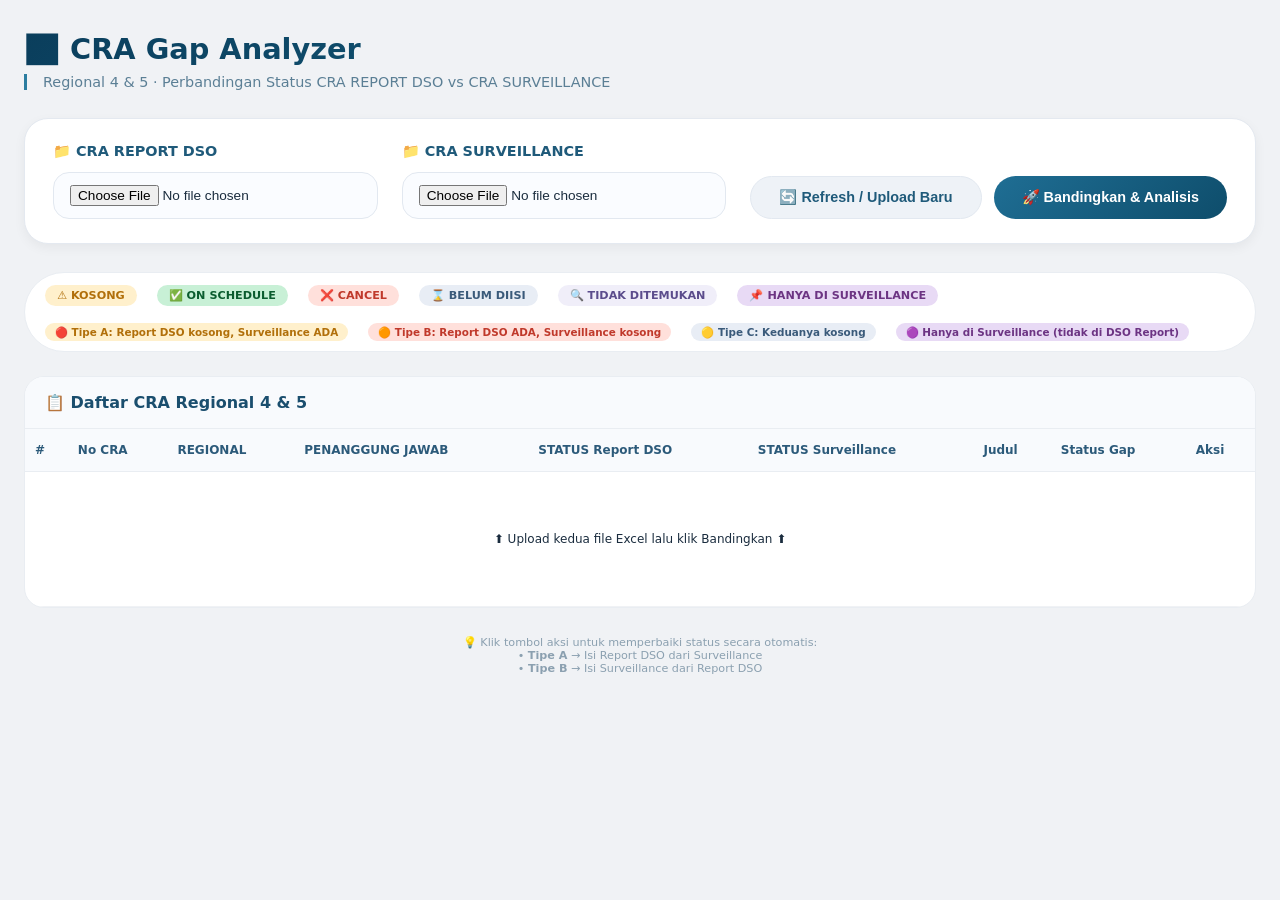
<file: cravalidator.html>
<!DOCTYPE html>
<html lang="id">
<head>
    <meta charset="UTF-8">
    <meta name="viewport" content="width=device-width, initial-scale=1.0">
    <title>CRA Gap Analyzer | Telkom Regional 4 & 5</title>
    <style>
        * {
            margin: 0;
            padding: 0;
            box-sizing: border-box;
        }
        body {
            font-family: 'Inter', system-ui, -apple-system, 'Segoe UI', Roboto, sans-serif;
            background: #f0f2f5;
            padding: 32px 24px;
            color: #1a2c3e;
        }
        .container {
            max-width: 1600px;
            margin: 0 auto;
        }
        
        .header {
            margin-bottom: 28px;
        }
        h1 {
            font-size: 1.8rem;
            font-weight: 700;
            background: linear-gradient(135deg, #0a3e5c, #1a6e8f);
            -webkit-background-clip: text;
            background-clip: text;
            color: transparent;
        }
        .subhead {
            color: #5b7f95;
            margin-top: 8px;
            font-size: 0.9rem;
            border-left: 3px solid #2c7da0;
            padding-left: 16px;
        }
        
        .upload-grid {
            display: flex;
            flex-wrap: wrap;
            gap: 24px;
            background: white;
            padding: 24px 28px;
            border-radius: 24px;
            margin-bottom: 28px;
            box-shadow: 0 4px 12px rgba(0,0,0,0.05);
            border: 1px solid #e4e9f0;
        }
        .upload-card {
            flex: 1;
            min-width: 260px;
        }
        .upload-card label {
            font-weight: 600;
            display: flex;
            align-items: center;
            gap: 8px;
            margin-bottom: 12px;
            color: #1f5a7a;
            font-size: 0.9rem;
        }
        .upload-card input {
            width: 100%;
            padding: 12px 16px;
            border: 1.5px solid #e2e8f0;
            border-radius: 16px;
            font-size: 0.85rem;
            background: #fafcff;
            transition: all 0.2s;
        }
        .upload-card input:hover {
            border-color: #2c7da0;
        }
        .upload-card input:focus {
            outline: none;
            border-color: #2c7da0;
            box-shadow: 0 0 0 3px rgba(44,125,160,0.1);
        }
        .btn-group {
            display: flex;
            gap: 12px;
            margin-top: 28px;
            align-self: flex-end;
        }
        .btn-compare {
            background: linear-gradient(135deg, #1f6e94, #0e4d6b);
            border: none;
            color: white;
            font-weight: 600;
            padding: 12px 28px;
            border-radius: 40px;
            cursor: pointer;
            font-size: 0.9rem;
            transition: all 0.2s;
        }
        .btn-compare:hover {
            transform: translateY(-1px);
            box-shadow: 0 6px 14px rgba(31,110,148,0.25);
        }
        .btn-refresh {
            background: #eef2f7;
            border: 1.5px solid #e2e8f0;
            color: #1f5a7a;
            font-weight: 600;
            padding: 12px 28px;
            border-radius: 40px;
            cursor: pointer;
            font-size: 0.9rem;
        }
        .btn-refresh:hover {
            background: #e2e8f0;
        }
        
        .tabs {
            display: flex;
            gap: 8px;
            margin-bottom: 20px;
            background: white;
            padding: 6px;
            border-radius: 60px;
            width: fit-content;
            border: 1px solid #e9edf2;
        }
        .tab-btn {
            padding: 10px 24px;
            border-radius: 40px;
            border: none;
            background: transparent;
            font-weight: 600;
            cursor: pointer;
            transition: all 0.2s;
            font-size: 0.85rem;
            color: #5b7f95;
        }
        .tab-btn.active {
            background: linear-gradient(135deg, #1f6e94, #0e4d6b);
            color: white;
            box-shadow: 0 2px 6px rgba(0,0,0,0.1);
        }
        
        .stats-grid {
            display: flex;
            flex-wrap: wrap;
            gap: 16px;
            margin-bottom: 28px;
        }
        .stat-card {
            background: white;
            border-radius: 20px;
            padding: 16px 24px;
            flex: 1;
            min-width: 160px;
            box-shadow: 0 2px 8px rgba(0,0,0,0.04);
            border: 1px solid #e9edf2;
            cursor: pointer;
            transition: all 0.2s;
        }
        .stat-card:hover {
            transform: translateY(-2px);
            box-shadow: 0 6px 14px rgba(0,0,0,0.1);
        }
        .stat-card .label {
            font-size: 0.7rem;
            text-transform: uppercase;
            letter-spacing: 1px;
            color: #7c8f9f;
        }
        .stat-card .value {
            font-size: 2rem;
            font-weight: 700;
            margin-top: 6px;
        }
        .stat-card.priority .value { color: #e67e22; }
        .stat-card.warning .value { color: #e74c3c; }
        .stat-card.info .value { color: #2c7da0; }
        .stat-card.success .value { color: #27ae60; }
        .stat-card.only-surv .value { color: #8e44ad; }
        
        .legend {
            background: white;
            padding: 12px 20px;
            border-radius: 60px;
            display: flex;
            flex-wrap: wrap;
            gap: 20px;
            margin-bottom: 24px;
            font-size: 0.7rem;
            border: 1px solid #e9edf2;
        }
        .badge {
            display: inline-flex;
            align-items: center;
            gap: 6px;
            padding: 4px 12px;
            border-radius: 40px;
            font-size: 0.7rem;
            font-weight: 600;
        }
        .badge-missing { background: #fff0cc; color: #b16f0a; }
        .badge-ok { background: #c8f0d6; color: #0a5c2e; }
        .badge-cancel { background: #ffe0db; color: #c0392b; }
        .badge-ref { background: #e8edf5; color: #3a5a7a; }
        .badge-notfound { background: #f0eef9; color: #5b4c8c; }
        .badge-onlysurv { background: #e8daf5; color: #6c3483; }
        .gap-type {
            font-size: 0.65rem;
            font-weight: 700;
            padding: 3px 10px;
            border-radius: 30px;
        }
        .type-a { background: #fff0cc; color: #b16f0a; }
        .type-b { background: #ffe0db; color: #c0392b; }
        .type-c { background: #e8edf5; color: #3a5a7a; }
        .type-sync { background: #c8f0d6; color: #0a5c2e; }
        .type-onlysurv { background: #e8daf5; color: #6c3483; }
        
        .action-btn {
            background: none;
            border: none;
            cursor: pointer;
            font-size: 0.7rem;
            padding: 4px 10px;
            border-radius: 20px;
            font-weight: 600;
            transition: all 0.2s;
        }
        .action-btn:hover {
            transform: scale(1.02);
        }
        .btn-fix-a {
            background: #fff0cc;
            color: #b16f0a;
        }
        .btn-fix-a:hover {
            background: #ffe4a3;
        }
        .btn-fix-b {
            background: #ffe0db;
            color: #c0392b;
        }
        .btn-fix-b:hover {
            background: #ffc8c0;
        }
        
        .table-wrapper {
            background: white;
            border-radius: 20px;
            border: 1px solid #e9edf2;
            overflow: hidden;
            margin-bottom: 24px;
        }
        .table-header {
            padding: 16px 20px;
            background: #f8fafd;
            border-bottom: 1px solid #e9edf2;
            display: flex;
            justify-content: space-between;
            align-items: center;
            flex-wrap: wrap;
            gap: 12px;
        }
        .table-header h3 {
            font-size: 1rem;
            font-weight: 600;
            color: #1a4e6e;
        }
        .export-btn {
            background: #eef2f7;
            border: none;
            padding: 6px 14px;
            border-radius: 30px;
            font-size: 0.7rem;
            cursor: pointer;
            font-weight: 500;
        }
        .export-btn:hover {
            background: #e2e8f0;
        }
        table {
            width: 100%;
            border-collapse: collapse;
            font-size: 0.75rem;
        }
        th {
            background: #f8fafd;
            padding: 14px 10px;
            text-align: left;
            font-weight: 700;
            color: #2c5a7a;
            border-bottom: 1px solid #e9edf2;
        }
        td {
            padding: 12px 10px;
            border-bottom: 1px solid #f0f2f5;
            vertical-align: middle;
        }
        tr:hover td {
            background: #fafcff;
        }
        .reg-badge {
            display: inline-block;
            padding: 3px 10px;
            border-radius: 30px;
            font-weight: 600;
            font-size: 0.65rem;
        }
        .reg-5 { background: #c8f0d6; color: #0a5c2e; }
        .reg-4 { background: #ffe8cc; color: #b16f0a; }
        
        .summary-card {
            margin-top: 24px;
            padding: 18px 24px;
            border-radius: 20px;
            background: #fef8e7;
            border-left: 6px solid #f4a261;
        }
        .summary-card.warning { background: #ffe8e6; border-left-color: #e74c3c; }
        .summary-card.success { background: #dff0e4; border-left-color: #27ae60; }
        .summary-card.purple { background: #f3e8ff; border-left-color: #8e44ad; }
        
        .footer {
            text-align: center;
            margin-top: 28px;
            font-size: 0.7rem;
            color: #8ba0b0;
        }
        .text-truncate {
            max-width: 220px;
            white-space: nowrap;
            overflow: hidden;
            text-overflow: ellipsis;
        }
        .success-badge {
            background: #c8f0d6;
            color: #0a5c2e;
            padding: 2px 8px;
            border-radius: 20px;
            font-size: 0.65rem;
            font-weight: 600;
        }
    </style>
    <script src="https://cdn.sheetjs.com/xlsx-0.20.2/package/dist/xlsx.full.min.js"></script>
</head>
<body>
<div class="container">
    <div class="header">
        <h1>📊 CRA Gap Analyzer</h1>
        <div class="subhead">Regional 4 & 5 · Perbandingan Status CRA REPORT DSO vs CRA SURVEILLANCE</div>
    </div>

    <div class="upload-grid">
        <div class="upload-card">
            <label>📁 CRA REPORT DSO</label>
            <input type="file" id="fileMaster" accept=".xlsx, .xls">
        </div>
        <div class="upload-card">
            <label>📁 CRA SURVEILLANCE</label>
            <input type="file" id="fileRef" accept=".xlsx, .xls">
        </div>
        <div class="btn-group">
            <button class="btn-refresh" id="btnRefresh">🔄 Refresh / Upload Baru</button>
            <button class="btn-compare" id="btnCompare">🚀 Bandingkan & Analisis</button>
        </div>
    </div>

    <!-- TABS -->
    <div class="tabs" id="tabContainer" style="display: none;">
        <button class="tab-btn active" data-tab="gap1">📋 Gap DSO vs Surveillance</button>
        <button class="tab-btn" data-tab="gap2">⚠️ CRA Hanya di Surveillance (Tidak ada di DSO)</button>
    </div>

    <div class="stats-grid" id="statsGrid" style="display: none;"></div>

    <div class="legend">
        <span><span class="badge badge-missing">⚠️ KOSONG</span></span>
        <span><span class="badge badge-ok">✅ ON SCHEDULE</span></span>
        <span><span class="badge badge-cancel">❌ CANCEL</span></span>
        <span><span class="badge badge-ref">⌛️ BELUM DIISI</span></span>
        <span><span class="badge badge-notfound">🔍 TIDAK DITEMUKAN</span></span>
        <span><span class="badge badge-onlysurv">📌 HANYA DI SURVEILLANCE</span></span>
        <span><span class="gap-type type-a">🔴 Tipe A: Report DSO kosong, Surveillance ADA</span></span>
        <span><span class="gap-type type-b">🟠 Tipe B: Report DSO ADA, Surveillance kosong</span></span>
        <span><span class="gap-type type-c">🟡 Tipe C: Keduanya kosong</span></span>
        <span><span class="gap-type type-onlysurv">🟣 Hanya di Surveillance (tidak di DSO Report)</span></span>
    </div>

    <div class="table-wrapper">
        <div class="table-header">
            <h3 id="tableTitle">📋 Daftar CRA Regional 4 & 5</h3>
            <button class="export-btn" id="exportBtn" style="display: none;">📎 Export ke XLS</button>
        </div>
        <table id="resultTable">
            <thead id="tableHead">
                <tr>
                    <th>#</th>
                    <th>No CRA</th>
                    <th>REGIONAL</th>
                    <th>PENANGGUNG JAWAB</th>
                    <th>STATUS Report DSO</th>
                    <th>STATUS Surveillance</th>
                    <th>Judul</th>
                    <th>Status Gap</th>
                    <th>Aksi</th>
                </tr>
            </thead>
            <tbody id="resultBody">
                <tr><td colspan="9" style="text-align:center; padding:60px;">⬆️ Upload kedua file Excel lalu klik Bandingkan ⬆️</td></tr>
            </tbody>
        </table>
    </div>
    <div id="summaryCard" class="summary-card" style="display: none;"></div>
    <div class="footer">
        💡 Klik tombol aksi untuk memperbaiki status secara otomatis:<br>
        • <strong>Tipe A</strong> → Isi Report DSO dari Surveillance<br>
        • <strong>Tipe B</strong> → Isi Surveillance dari Report DSO
    </div>
</div>

<script>
    let currentResults = [];        // untuk tab Gap1 (DSO vs Surveillance)
    let onlySurvResults = [];       // untuk tab Gap2 (CRA hanya di Surveillance)
    let currentRefMap = new Map();
    let currentRefData = [];        // menyimpan data raw Surveillance
    let currentTab = 'gap1';
    
    async function readExcelRaw(file, sheetName) {
        return new Promise((resolve, reject) => {
            const reader = new FileReader();
            reader.onload = function(e) {
                const data = new Uint8Array(e.target.result);
                const workbook = XLSX.read(data, { type: 'array', defval: "" });
                let sheet = workbook.Sheets[sheetName];
                if (!sheet) {
                    const foundName = workbook.SheetNames.find(n => n.toLowerCase() === sheetName.toLowerCase());
                    if (foundName) sheet = workbook.Sheets[foundName];
                }
                if (!sheet && workbook.SheetNames.length) sheet = workbook.Sheets[workbook.SheetNames[0]];
                if (!sheet) reject(new Error(`Sheet tidak ditemukan`));
                resolve(XLSX.utils.sheet_to_json(sheet, { header: 1, defval: "" }));
            };
            reader.onerror = () => reject(new Error("Gagal membaca file"));
            reader.readAsArrayBuffer(file);
        });
    }

    function extractCRANumber(raw) {
        if (!raw || typeof raw !== 'string') return null;
        const match = raw.match(/CRA\.\d+/i);
        return match ? match[0] : null;
    }

    function isValidCRA(str) {
        if (!str || typeof str !== 'string') return false;
        return str.trim().toUpperCase().startsWith('CRA.');
    }

    function normalizeStatusRef(raw) {
        if (!raw || raw === "") return "BELUM DIISI";
        const s = raw.toString().trim();
        if (s.includes("ON SCHEDULE") || s.includes("✅")) return "ON SCHEDULE";
        if (s.includes("CANCEL") || s.includes("❌")) return "CANCEL";
        if (s.includes("BELUM DIISI") || s.includes("⌛️")) return "BELUM DIISI";
        return s;
    }

    function normalizeStatusMaster(raw) {
        if (!raw || raw === "") return "KOSONG";
        const s = raw.toString().trim();
        if (s.includes("ON SCHEDULE") || s.includes("📅")) return "ON SCHEDULE";
        if (s.includes("CANCEL") || s.includes("❌")) return "CANCEL";
        return s;
    }

    async function buildRefData(fileRef) {
        const rows = await readExcelRaw(fileRef, "CRA Reg 5");
        if (!rows || rows.length < 2) throw new Error("File CRA SURVEILLANCE kosong");
        
        let headerIdx = -1;
        for (let i = 0; i < Math.min(rows.length, 10); i++) {
            const row = rows[i];
            if (!row) continue;
            if (row.join(" ").toUpperCase().includes("NO_CRA")) { headerIdx = i; break; }
        }
        if (headerIdx === -1) headerIdx = 0;
        
        const header = rows[headerIdx];
        let colNoCra = -1, colStatus = -1, colRegional = -1, colPic = -1, colJudul = -1;
        for (let i = 0; i < header.length; i++) {
            const cell = (header[i] || "").toString().toUpperCase();
            if (cell.includes("NO_CRA") || cell === "NO CRA") colNoCra = i;
            if (cell === "STATUS" || cell.includes("STATUS")) colStatus = i;
            if (cell.includes("REGIONAL")) colRegional = i;
            if (cell.includes("PIC") || cell.includes("PENANGGUNG")) colPic = i;
            if (cell.includes("JUDUL")) colJudul = i;
        }
        if (colNoCra === -1 && header.length > 2) colNoCra = 2;
        if (colStatus === -1 && header.length > 1) colStatus = 1;
        
        const map = new Map();
        const dataList = [];
        for (let i = headerIdx + 1; i < rows.length; i++) {
            const row = rows[i];
            if (!row || row.length === 0) continue;
            let raw = (colNoCra >= 0 && row[colNoCra]) ? String(row[colNoCra]).trim() : "";
            let cra = extractCRANumber(raw);
            if (!cra) continue;
            let statusRaw = (colStatus >= 0 && row[colStatus]) ? String(row[colStatus]).trim() : "";
            let regional = (colRegional >= 0 && row[colRegional]) ? String(row[colRegional]).trim() : "";
            let pic = (colPic >= 0 && row[colPic]) ? String(row[colPic]).trim() : "-";
            let judul = (colJudul >= 0 && row[colJudul]) ? String(row[colJudul]).trim() : "";
            let normalizedStatus = normalizeStatusRef(statusRaw);
            map.set(cra, normalizedStatus);
            dataList.push({
                craNum: cra,
                regional: regional,
                penanggungJawab: pic,
                statusRef: normalizedStatus,
                statusRefRaw: statusRaw,
                judul: judul
            });
        }
        currentRefData = dataList;
        return map;
    }

    async function processMaster(fileMaster, refMap) {
        const rows = await readExcelRaw(fileMaster, "Todays Report");
        if (!rows || rows.length < 4) throw new Error("Sheet Todays Report kosong");
        
        let headerIdx = -1;
        for (let i = 0; i < Math.min(rows.length, 10); i++) {
            const row = rows[i];
            if (!row || row.length < 2) continue;
            if ((row[1] || "").toString().toUpperCase().includes("NO CRA")) {
                headerIdx = i;
                break;
            }
        }
        if (headerIdx === -1) throw new Error("Header 'No CRA' tidak ditemukan");
        
        const COL_NO_URUT = 0, COL_NO_CRA = 1, COL_JUDUL = 2, COL_REGIONAL = 4, COL_PIC = 6, COL_STATUS = 19;
        const results = [];
        
        for (let i = headerIdx + 1; i < rows.length; i++) {
            const row = rows[i];
            if (!row || row.length === 0) continue;
            let craRaw = (row[COL_NO_CRA] !== undefined && row[COL_NO_CRA] !== null) ? String(row[COL_NO_CRA]).trim() : "";
            if (!isValidCRA(craRaw)) continue;
            
            let regional = (row[COL_REGIONAL] !== undefined && row[COL_REGIONAL] !== null) ? String(row[COL_REGIONAL]).trim() : "";
            let isReg5 = /reg\s*5/i.test(regional);
            let isReg4 = /reg\s*4/i.test(regional);
            if (!isReg5 && !isReg4) continue;
            
            let noUrut = (row[COL_NO_URUT] !== undefined && row[COL_NO_URUT] !== null) ? String(row[COL_NO_URUT]).trim() : (i+1).toString();
            let penanggungJawab = (row[COL_PIC] !== undefined && row[COL_PIC] !== null) ? String(row[COL_PIC]).trim() : "-";
            let statusMasterRaw = (row[COL_STATUS] !== undefined && row[COL_STATUS] !== null) ? String(row[COL_STATUS]).trim() : "";
            let isEmptyMaster = (statusMasterRaw === "");
            let statusMasterNorm = normalizeStatusMaster(statusMasterRaw);
            let judul = (row[COL_JUDUL] !== undefined && row[COL_JUDUL] !== null) ? String(row[COL_JUDUL]).trim() : "";
            let craNum = extractCRANumber(craRaw);
            
            let statusRef = refMap.get(craNum) || "TIDAK DITEMUKAN";
            
            let gapType = "", rekomendasi = "";
            if (isEmptyMaster && (statusRef === "ON SCHEDULE" || statusRef === "CANCEL")) {
                gapType = "Tipe A";
                rekomendasi = `Isi Report DSO dengan nilai "${statusRef}" dari Surveillance`;
            } else if (!isEmptyMaster && statusRef === "BELUM DIISI") {
                gapType = "Tipe B";
                rekomendasi = `Isi Surveillance dengan nilai "${statusMasterNorm}" dari Report DSO`;
            } else if (isEmptyMaster && (statusRef === "BELUM DIISI" || statusRef === "TIDAK DITEMUKAN")) {
                gapType = "Tipe C";
                rekomendasi = `Investigasi bersama`;
            } else if (!isEmptyMaster && (statusRef === "ON SCHEDULE" || statusRef === "CANCEL")) {
                gapType = "SINKRON";
                rekomendasi = `Sudah sesuai`;
            } else {
                gapType = "LAINNYA";
                rekomendasi = `Periksa manual`;
            }
            
            results.push({
                noUrut, craNum: craNum || craRaw, regional, penanggungJawab,
                statusMaster: statusMasterRaw || "(KOSONG)", isEmptyMaster,
                statusMasterNorm: statusMasterNorm !== "KOSONG" ? statusMasterNorm : null,
                statusRef: statusRef, statusRefValue: statusRef,
                judul: judul.substring(0, 60),
                gapType, rekomendasi,
                sortPriority: isEmptyMaster ? 1 : (statusRef === "BELUM DIISI" ? 2 : 3)
            });
        }
        results.sort((a,b) => a.sortPriority - b.sortPriority);
        return results;
    }
    
    function findOnlySurveillance() {
        const masterCraSet = new Set(currentResults.map(r => r.craNum));
        const onlySurv = currentRefData.filter(ref => !masterCraSet.has(ref.craNum));
        return onlySurv.filter(ref => {
            let regional = ref.regional || "";
            return /reg\s*4/i.test(regional) || /reg\s*5/i.test(regional);
        }).map((ref, idx) => ({
            no: idx + 1,
            craNum: ref.craNum,
            regional: ref.regional || "REG ?",
            penanggungJawab: ref.penanggungJawab,
            statusMaster: "(TIDAK ADA DI DSO REPORT)",
            statusRef: ref.statusRef,
            judul: ref.judul,
            gapType: "HANYA DI SURVEILLANCE",
            rekomendasi: "CRA ini ada di Surveillance tetapi tidak ditemukan di DSO Report. Perlu ditambahkan ke DSO Report."
        }));
    }
    
    function updateFixAction(craNum, target, newStatus) {
        const idx = currentResults.findIndex(r => r.craNum === craNum);
        if (idx !== -1) {
            if (target === 'master') {
                currentResults[idx].statusMaster = newStatus;
                currentResults[idx].isEmptyMaster = false;
                currentResults[idx].statusMasterNorm = newStatus;
            } else if (target === 'ref') {
                currentResults[idx].statusRef = newStatus;
                currentResults[idx].statusRefValue = newStatus;
            }
            const row = currentResults[idx];
            const isEmptyMaster = row.statusMaster === "(KOSONG)";
            const statusRef = row.statusRef;
            const statusMasterNorm = row.statusMasterNorm;
            
            if (!isEmptyMaster && (statusRef === "ON SCHEDULE" || statusRef === "CANCEL")) {
                row.gapType = "SINKRON";
                row.rekomendasi = "✅ Sudah sinkron setelah update";
            } else if (!isEmptyMaster && statusRef === "BELUM DIISI") {
                row.gapType = "Tipe B";
                row.rekomendasi = `Isi Surveillance dengan nilai "${statusMasterNorm}" dari Report DSO`;
            } else if (isEmptyMaster && (statusRef === "ON SCHEDULE" || statusRef === "CANCEL")) {
                row.gapType = "Tipe A";
                row.rekomendasi = `Isi Report DSO dengan nilai "${statusRef}" dari Surveillance`;
            } else if (isEmptyMaster && (statusRef === "BELUM DIISI" || statusRef === "TIDAK DITEMUKAN")) {
                row.gapType = "Tipe C";
                row.rekomendasi = `Investigasi bersama`;
            } else {
                row.gapType = "SINKRON";
                row.rekomendasi = "Sudah sesuai";
            }
            
            if (row.gapType === "SINKRON") row.sortPriority = 3;
            else if (row.gapType === "Tipe B") row.sortPriority = 2;
            else if (row.gapType === "Tipe A") row.sortPriority = 1;
        }
        currentResults.sort((a,b) => a.sortPriority - b.sortPriority);
        
        // Recalculate onlySurvResults
        onlySurvResults = findOnlySurveillance();
        
        if (currentTab === 'gap1') {
            renderResults(currentResults);
        } else {
            renderOnlySurvResults(onlySurvResults);
        }
        renderStats();
    }
    
    function renderStats() {
        const statsGrid = document.getElementById('statsGrid');
        const tipeA = currentResults.filter(r => r.gapType === "Tipe A");
        const tipeB = currentResults.filter(r => r.gapType === "Tipe B");
        const tipeC = currentResults.filter(r => r.gapType === "Tipe C");
        const sync = currentResults.filter(r => r.gapType === "SINKRON");
        const onlySurv = onlySurvResults.length;
        
        statsGrid.innerHTML = `
            <div class="stat-card priority">
                <div class="label">⚠️ Perlu UPDATE Report DSO (Tipe A)</div>
                <div class="value">${tipeA.length}</div>
            </div>
            <div class="stat-card warning">
                <div class="label">🔄 Perlu Update Surveillance (Tipe B)</div>
                <div class="value">${tipeB.length}</div>
            </div>
            <div class="stat-card info">
                <div class="label">🔍 Investigasi (Tipe C)</div>
                <div class="value">${tipeC.length}</div>
            </div>
            <div class="stat-card success">
                <div class="label">✅ Sinkron</div>
                <div class="value">${sync.length}</div>
            </div>
            <div class="stat-card only-surv">
                <div class="label">⚠️ Hanya di Surveillance</div>
                <div class="value">${onlySurv}</div>
            </div>
            <div class="stat-card">
                <div class="label">📋 Total CRA Reg 4/5 (DSO)</div>
                <div class="value">${currentResults.length}</div>
            </div>
        `;
        statsGrid.style.display = 'flex';
    }
    
    function renderResults(results) {
        const tbody = document.getElementById('resultBody');
        const exportBtn = document.getElementById('exportBtn');
        const tableTitle = document.getElementById('tableTitle');
        const tableHead = document.getElementById('tableHead');
        
        tableTitle.innerHTML = "📋 Daftar CRA Regional 4 & 5 - Gap DSO vs Surveillance";
        tableHead.innerHTML = `
            <tr><th>#</th><th>No Urut</th><th>No CRA</th><th>REGIONAL</th><th>PENANGGUNG JAWAB</th><th>STATUS Report DSO</th><th>STATUS Surveillance</th><th>Judul</th><th>Status Gap</th><th>Aksi</th></tr>
        `;
        
        if (!results.length) {
            tbody.innerHTML = `<tr><td colspan="10" style="text-align:center;">Tidak ada data REG 4/5 dengan No CRA valid</td></tr>`;
            exportBtn.style.display = 'none';
            return;
        }
        
        exportBtn.style.display = 'inline-block';
        
        let html = '';
        results.forEach((row, idx) => {
            const regClass = row.regional.toLowerCase().includes("reg 5") ? "reg-5" : "reg-4";
            
            let status1Badge = (row.statusMaster === "(KOSONG)" || row.statusMaster === "")
                ? '<span class="badge badge-missing">⚠️ KOSONG</span>'
                : `<span class="badge badge-ok">${escapeHtml(row.statusMaster)}</span>`;
            
            let status2Badge = '';
            if (row.statusRef === "ON SCHEDULE") status2Badge = '<span class="badge badge-ok">✅ ON SCHEDULE</span>';
            else if (row.statusRef === "CANCEL") status2Badge = '<span class="badge badge-cancel">❌ CANCEL</span>';
            else if (row.statusRef === "BELUM DIISI") status2Badge = '<span class="badge badge-ref">⌛️ BELUM DIISI</span>';
            else status2Badge = '<span class="badge badge-notfound">🔍 TIDAK DITEMUKAN</span>';
            
            let gapBadge = '';
            let actionButton = '';
            
            if (row.gapType === "Tipe A") {
                gapBadge = '<span class="gap-type type-a">🔴 Tipe A</span>';
                actionButton = `<button class="action-btn btn-fix-a" onclick="fixTipeA('${escapeHtml(row.craNum)}', '${escapeHtml(row.statusRef)}')">📝 Isi Report DSO</button>`;
            } else if (row.gapType === "Tipe B") {
                gapBadge = '<span class="gap-type type-b">🟠 Tipe B</span>';
                actionButton = `<button class="action-btn btn-fix-b" onclick="fixTipeB('${escapeHtml(row.craNum)}', '${escapeHtml(row.statusMasterNorm)}')">📝 Isi Surveillance</button>`;
            } else if (row.gapType === "Tipe C") {
                gapBadge = '<span class="gap-type type-c">🟡 Tipe C</span>';
                actionButton = `<span class="success-badge">🔍 Perlu Investigasi</span>`;
            } else if (row.gapType === "SINKRON") {
                gapBadge = '<span class="gap-type type-sync">✅ SINKRON</span>';
                actionButton = `<span class="success-badge">✅ OK</span>`;
            } else {
                gapBadge = row.gapType;
                actionButton = `-`;
            }
            
            html += `<tr>
                        <td>${idx+1}</td>
                        <td>${escapeHtml(row.noUrut)}</td>
                        <td><strong>${escapeHtml(row.craNum)}</strong></td>
                        <td><span class="reg-badge ${regClass}">${escapeHtml(row.regional)}</span></td>
                        <td class="text-truncate" title="${escapeHtml(row.penanggungJawab)}">${escapeHtml(row.penanggungJawab.substring(0, 45))}${row.penanggungJawab.length > 45 ? '…' : ''}</td>
                        <td>${status1Badge}</td>
                        <td>${status2Badge}</td>
                        <td class="text-truncate" title="${escapeHtml(row.judul)}">${escapeHtml(row.judul.substring(0, 50))}${row.judul.length > 50 ? '…' : ''}</td>
                        <td>${gapBadge}</td>
                        <td>${actionButton}</td>
                      </tr>`;
        });
        tbody.innerHTML = html;
        
        // Summary untuk gap1
        const summaryDiv = document.getElementById('summaryCard');
        const tipeA = results.filter(r => r.gapType === "Tipe A");
        const tipeB = results.filter(r => r.gapType === "Tipe B");
        const tipeC = results.filter(r => r.gapType === "Tipe C");
        
        if (tipeA.length > 0 || tipeB.length > 0) {
            summaryDiv.className = "summary-card warning";
            let summaryHtml = `<strong>⚠️ PRIORITAS TINDAKAN</strong><br>
                               🔴 <strong>${tipeA.length} CRA Tipe A</strong> → Klik "Isi Report DSO" untuk mengisi dari Surveillance.<br>
                               🟠 <strong>${tipeB.length} CRA Tipe B</strong> → Klik "Isi Surveillance" untuk mengisi dari Report DSO.<br>
                               🟡 <strong>${tipeC.length} CRA Tipe C</strong> → Investigasi bersama.<br>`;
            if (tipeA.length > 0) {
                summaryHtml += `<br><strong>📋 Daftar Tipe A:</strong><br><span style="font-family:monospace; font-size:0.75rem;">${tipeA.map(r => r.craNum).join(', ')}</span>`;
            }
            summaryDiv.innerHTML = summaryHtml;
        } else if (tipeC.length > 0) {
            summaryDiv.className = "summary-card";
            summaryDiv.innerHTML = `<strong>🟡 Ditemukan ${tipeC.length} CRA dengan status kosong di kedua file.</strong><br>Perlu koordinasi tim untuk menentukan status.`;
        } else {
            summaryDiv.className = "summary-card success";
            summaryDiv.innerHTML = `<strong>✅ SEMUA CRA REG 4/5 SUDAH SINKRON!</strong>`;
        }
        summaryDiv.style.display = "block";
    }
    
    function renderOnlySurvResults(results) {
        const tbody = document.getElementById('resultBody');
        const exportBtn = document.getElementById('exportBtn');
        const tableTitle = document.getElementById('tableTitle');
        const tableHead = document.getElementById('tableHead');
        
        tableTitle.innerHTML = "⚠️ Daftar CRA yang HANYA ada di SURVEILLANCE (tidak ditemukan di DSO Report)";
        tableHead.innerHTML = `
            <tr><th>#</th><th>No CRA</th><th>REGIONAL</th><th>PENANGGUNG JAWAB</th><th>STATUS Report DSO</th><th>STATUS Surveillance</th><th>Judul</th><th>Status Gap</th><th>Aksi</th></tr>
        `;
        
        if (!results.length) {
            tbody.innerHTML = `<tr><td colspan="9" style="text-align:center;">✅ Tidak ada CRA yang hanya di Surveillance. Semua CRA Surveillance juga ada di DSO Report.</td></tr>`;
            exportBtn.style.display = 'none';
            return;
        }
        
        exportBtn.style.display = 'inline-block';
        
        let html = '';
        results.forEach((row, idx) => {
            const regClass = row.regional.toLowerCase().includes("reg 5") ? "reg-5" : "reg-4";
            
            let status2Badge = '';
            if (row.statusRef === "ON SCHEDULE") status2Badge = '<span class="badge badge-ok">✅ ON SCHEDULE</span>';
            else if (row.statusRef === "CANCEL") status2Badge = '<span class="badge badge-cancel">❌ CANCEL</span>';
            else if (row.statusRef === "BELUM DIISI") status2Badge = '<span class="badge badge-ref">⌛️ BELUM DIISI</span>';
            else status2Badge = '<span class="badge badge-notfound">🔍 TIDAK DITEMUKAN</span>';
            
            html += `<tr>
                        <td>${idx+1}</td>
                        <td><strong>${escapeHtml(row.craNum)}</strong></td>
                        <td><span class="reg-badge ${regClass}">${escapeHtml(row.regional)}</span></td>
                        <td class="text-truncate" title="${escapeHtml(row.penanggungJawab)}">${escapeHtml(row.penanggungJawab.substring(0, 45))}</td>
                        <td><span class="badge badge-missing">⚠️ TIDAK ADA DI DSO</span></td>
                        <td>${status2Badge}</td>
                        <td class="text-truncate" title="${escapeHtml(row.judul)}">${escapeHtml(row.judul.substring(0, 50))}</td>
                        <td><span class="gap-type type-onlysurv">🟣 HANYA DI SURVEILLANCE</span></td>
                        <td><button class="action-btn btn-fix-a" onclick="alert('CRA ${escapeHtml(row.craNum)} perlu ditambahkan ke DSO Report')">➕ Tambah ke DSO</button></td>
                      </tr>`;
        });
        tbody.innerHTML = html;
        
        const summaryDiv = document.getElementById('summaryCard');
        summaryDiv.className = "summary-card purple";
        summaryDiv.innerHTML = `<strong>🟣 Ditemukan ${results.length} CRA yang hanya ada di file Surveillance (tidak ada di DSO Report)</strong><br>
                                📋 Daftar: ${results.map(r => r.craNum).join(', ')}<br>
                                💡 Rekomendasi: Tambahkan CRA-CRA ini ke dalam DSO Report.`;
        summaryDiv.style.display = "block";
    }
    
    window.fixTipeA = function(craNum, newStatus) {
        if (confirm(`Isi Report DSO untuk CRA ${craNum} dengan nilai "${newStatus}"?`)) {
            updateFixAction(craNum, 'master', newStatus);
        }
    };
    
    window.fixTipeB = function(craNum, newStatus) {
        if (confirm(`Isi Surveillance untuk CRA ${craNum} dengan nilai "${newStatus}"?`)) {
            updateFixAction(craNum, 'ref', newStatus);
        }
    };
    
    function exportToXLS() {
        let exportData = [];
        if (currentTab === 'gap1') {
            exportData = currentResults.map((row, idx) => ({
                "No": idx + 1,
                "No Urut": row.noUrut,
                "No CRA": row.craNum,
                "REGIONAL": row.regional,
                "PENANGGUNG JAWAB": row.penanggungJawab,
                "STATUS Report DSO": row.statusMaster,
                "STATUS Surveillance": row.statusRef,
                "Judul": row.judul,
                "Status Gap": row.gapType,
                "Rekomendasi": row.rekomendasi
            }));
        } else {
            exportData = onlySurvResults.map((row, idx) => ({
                "No": idx + 1,
                "No CRA": row.craNum,
                "REGIONAL": row.regional,
                "PENANGGUNG JAWAB": row.penanggungJawab,
                "STATUS Report DSO": row.statusMaster,
                "STATUS Surveillance": row.statusRef,
                "Judul": row.judul,
                "Status Gap": row.gapType,
                "Rekomendasi": row.rekomendasi
            }));
        }
        if (!exportData.length) return;
        const ws = XLSX.utils.json_to_sheet(exportData);
        const wb = XLSX.utils.book_new();
        XLSX.utils.book_append_sheet(wb, ws, currentTab === 'gap1' ? "CRA_Gap_Report" : "CRA_Only_Surveillance");
        XLSX.writeFile(wb, `${currentTab === 'gap1' ? 'cra_gap_report' : 'cra_only_surveillance'}_${new Date().toISOString().slice(0,19).replace(/:/g, '-')}.xlsx`);
    }
    
    function refresh() {
        document.getElementById('fileMaster').value = '';
        document.getElementById('fileRef').value = '';
        document.getElementById('resultBody').innerHTML = `<tr><td colspan="9" style="text-align:center; padding:60px;">⬆️ Upload kedua file Excel lalu klik Bandingkan ⬆️</td></tr>`;
        document.getElementById('statsGrid').style.display = 'none';
        document.getElementById('summaryCard').style.display = 'none';
        document.getElementById('exportBtn').style.display = 'none';
        document.getElementById('tabContainer').style.display = 'none';
        currentResults = [];
        onlySurvResults = [];
        currentTab = 'gap1';
    }
    
    function setupTabs() {
        const tabs = document.querySelectorAll('.tab-btn');
        tabs.forEach(btn => {
            btn.addEventListener('click', () => {
                tabs.forEach(b => b.classList.remove('active'));
                btn.classList.add('active');
                currentTab = btn.getAttribute('data-tab');
                if (currentTab === 'gap1') {
                    renderResults(currentResults);
                } else {
                    renderOnlySurvResults(onlySurvResults);
                }
            });
        });
    }
    
    document.getElementById('btnCompare').addEventListener('click', async () => {
        const fileMaster = document.getElementById('fileMaster').files[0];
        const fileRef = document.getElementById('fileRef').files[0];
        if (!fileMaster || !fileRef) return alert("Pilih kedua file terlebih dahulu.");
        
        const tbody = document.getElementById('resultBody');
        tbody.innerHTML = `<tr><td colspan="9" style="text-align:center;">⏳ Memproses... mohon tunggu</td></tr>`;
        document.getElementById('statsGrid').style.display = 'none';
        document.getElementById('summaryCard').style.display = 'none';
        
        try {
            currentRefMap = await buildRefData(fileRef);
            currentResults = await processMaster(fileMaster, currentRefMap);
            onlySurvResults = findOnlySurveillance();
            
            document.getElementById('tabContainer').style.display = 'flex';
            renderStats();
            
            currentTab = 'gap1';
            document.querySelector('.tab-btn[data-tab="gap1"]').classList.add('active');
            document.querySelector('.tab-btn[data-tab="gap2"]').classList.remove('active');
            renderResults(currentResults);
        } catch (err) {
            tbody.innerHTML = `<tr><td colspan="9" style="text-align:center; color:red;">❌ Error: ${err.message}</td></tr>`;
            alert("Error: " + err.message);
        }
    });
    
    document.getElementById('btnRefresh').addEventListener('click', refresh);
    document.getElementById('exportBtn').addEventListener('click', exportToXLS);
    
    function escapeHtml(str) {
        if (!str) return '';
        return str.replace(/[&<>]/g, m => m === '&' ? '&amp;' : (m === '<' ? '&lt;' : '&gt;'));
    }
    
    setupTabs();
</script>
</body>
</html>
</file>
